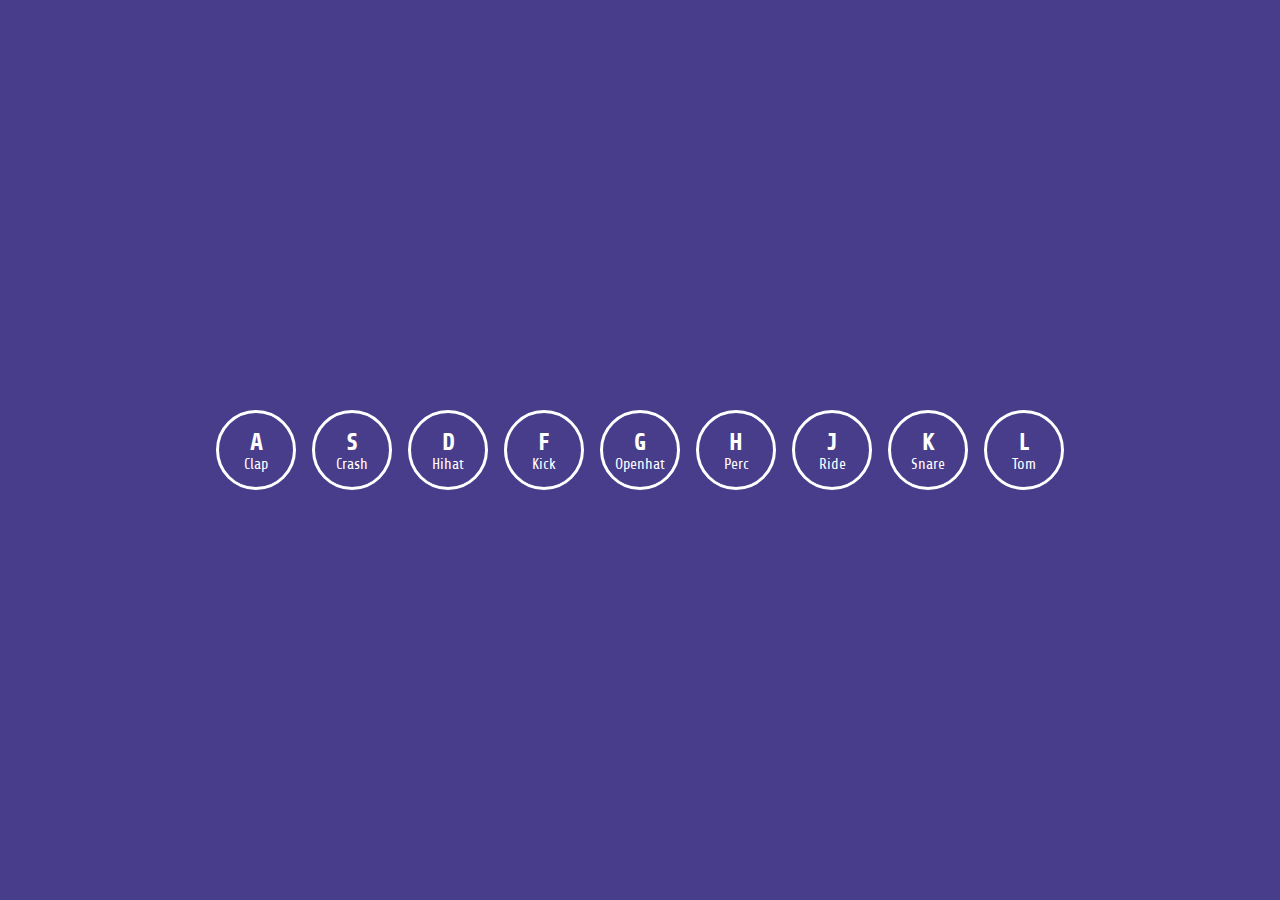
<file: 1_drumkit/index.html>
<!DOCTYPE html>
<html lang="en">
<head>
  <meta charset="UTF-8">
  <meta name="viewport" content="width=device-width, initial-scale=1.0">
  <meta http-equiv="X-UA-Compatible" content="ie=edge">
  <link href="https://fonts.googleapis.com/css?family=Share:400,700" rel="stylesheet"> 
  <link rel="stylesheet" href="app.css">
  <title>JavaScript Drum Kit</title>
</head>
<body>
  
  <div class="drumkit">
    <ul class="drumkit__list">
      <li class="drumkit__item">
        <button class="drumkit__button" type="button" data-key="65">
          <span class="drumkit__key-name">A</span>
          <span class="drumkit__key-desc">Clap</span>
        </button>
      </li>
      <li class="drumkit__item">
        <button class="drumkit__button" type="button" data-key="83">
          <span class="drumkit__key-name">S</span>
          <span class="drumkit__key-desc">Crash</span>
        </button>
      </li>
      <li class="drumkit__item">
        <button class="drumkit__button" type="button" data-key="68">
          <span class="drumkit__key-name">D</span>
          <span class="drumkit__key-desc">Hihat</span>
        </button>
      </li>
      <li class="drumkit__item">
        <button class="drumkit__button" type="button" data-key="70">
          <span class="drumkit__key-name">F</span>
          <span class="drumkit__key-desc">Kick</span>
        </button>
      </li>
      <li class="drumkit__item">
        <button class="drumkit__button" type="button" data-key="71">
          <span class="drumkit__key-name">G</span>
          <span class="drumkit__key-desc">Openhat</span>
        </button>
      </li>
      <li class="drumkit__item">
        <button class="drumkit__button" type="button" data-key="72">
          <span class="drumkit__key-name">H</span>
          <span class="drumkit__key-desc">Perc</span>
        </button>
      </li>
      <li class="drumkit__item">
        <button class="drumkit__button" type="button" data-key="74">
          <span class="drumkit__key-name">J</span>
          <span class="drumkit__key-desc">Ride</span>
        </button>
      </li>
      <li class="drumkit__item">
        <button class="drumkit__button" type="button" data-key="75">
          <span class="drumkit__key-name">K</span>
          <span class="drumkit__key-desc">Snare</span>
        </button>
      </li>
      <li class="drumkit__item">
        <button class="drumkit__button" type="button" data-key="76">
          <span class="drumkit__key-name">L</span>
          <span class="drumkit__key-desc">Tom</span>
        </button>
      </li>
    </ul>
  </div>

  <audio src="sounds/clap.wav" data-key="65"></audio>
  <audio src="sounds/crash.wav" data-key="83"></audio>
  <audio src="sounds/hihat.wav" data-key="68"></audio>
  <audio src="sounds/kick.wav" data-key="70"></audio>
  <audio src="sounds/openhat.wav" data-key="71"></audio>
  <audio src="sounds/perc.wav" data-key="72"></audio>
  <audio src="sounds/ride.wav" data-key="74"></audio>
  <audio src="sounds/snare.wav" data-key="75"></audio>
  <audio src="sounds/tom.wav" data-key="76"></audio>

  <script src="app.js"></script>
</body>
</html>
</file>
<file: 1_drumkit/app.css>
* {
  box-sizing: border-box;
}

body {
  margin: 0;
  background-color: darkslateblue;
  color: white;
}

.drumkit {
  min-height: 100vh;
  padding: 1.25rem .75rem;
  display: flex;
  flex-direction: column;
  justify-content: center;
}

.drumkit__list {
  margin: 0;
  padding: 0;
  list-style: none;
  display: flex;
  justify-content: center;
  flex-wrap: wrap;
}

.drumkit__item {
  padding: .5rem;
}

.drumkit__button {
  font-family: 'Share', sans-serif;
  color: inherit;
  background: transparent;
  border: .1875rem solid white;
  width: 5rem;
  height: 5rem;
  border-radius: 50%;
  display: flex;
  flex-direction: column;
  align-items: center;
  justify-content: center;
  cursor: pointer;
  position: relative;
  transform: color 400ms background-color 400ms;
}

.drumkit__button:hover,
.drumkit__button:focus {
  outline: 0;
  background-color: white;
  color: darkslateblue;
}

.drumkit__button::-moz-focus-inner {
  border: none;
}

.drumkit__button::before,
.drumkit__button::after {
    content: "";
    position: absolute;
    opacity: 0;
    border-radius: 50%;
    transform: scale(.75);
    transition: transform 100ms linear, opacity 100ms linear;
}

.drumkit__button::before {
    border: .1875rem solid white;
    width: 135%;
    height: 135%;
}

.drumkit__button::after {
  border: .3125rem solid white;
  width: 116%;
  height: 116%;
}

.drumkit__button.is-active::before,
.drumkit__button.is-active::after,
.drumkit__button:active::before,
.drumkit__button:active::after {
  opacity: .6;
  transform: scale(1);
}

.drumkit__key-name {
  font-size: 1.5rem;
  font-weight: bold;
}

.drumkit__key-desc {
  font-size: .9375rem;
}
</file>
